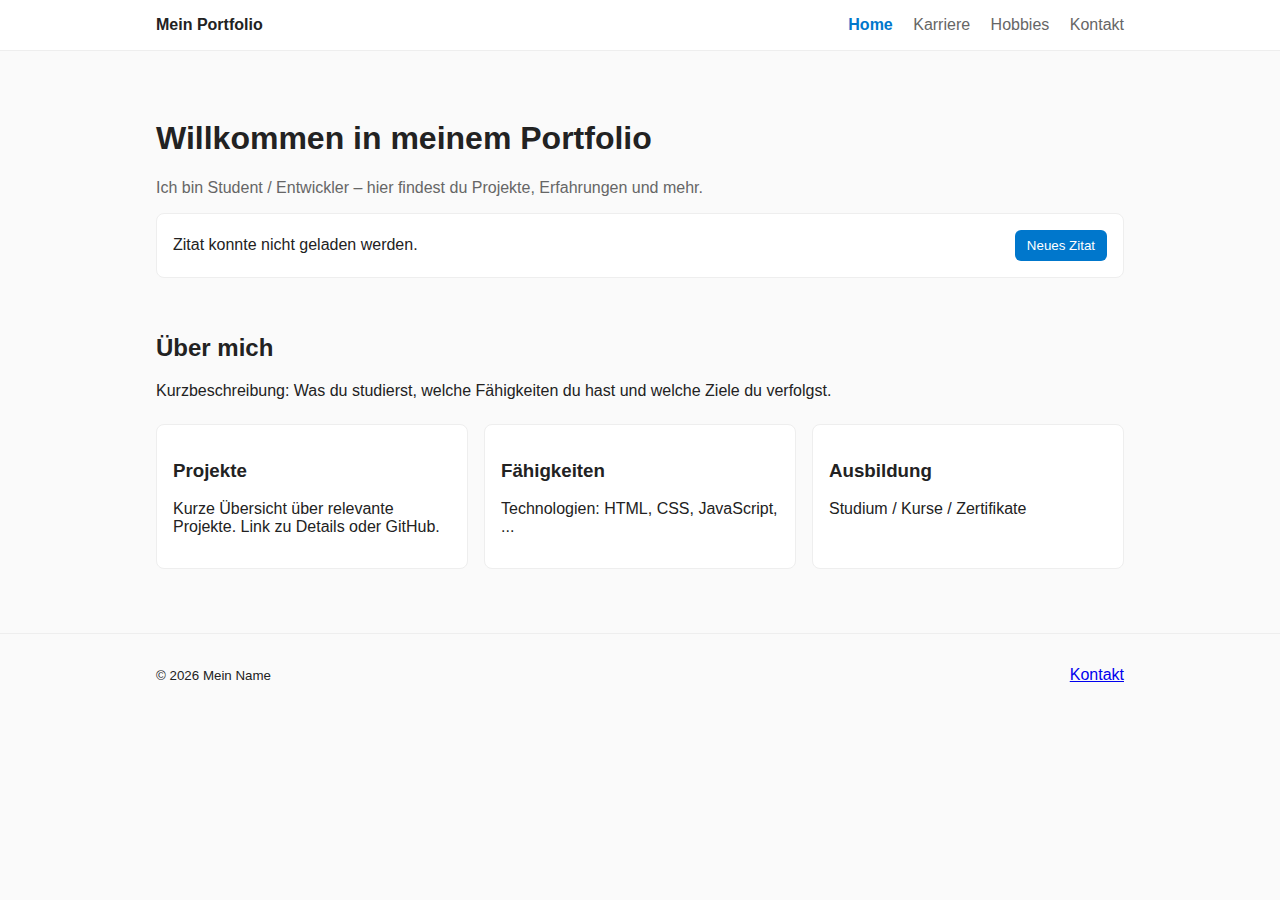
<file: portfolio/index.html>
<!doctype html>
<html lang="de">
<head>
  <meta charset="utf-8">
  <meta name="viewport" content="width=device-width,initial-scale=1">
  <title>Portfolio – Home</title>
  <link rel="stylesheet" href="css/style.css">
</head>
<body>
  <header class="site-header">
    <div class="container">
      <a class="logo" href="index.html">Mein Portfolio</a>
      <nav class="main-nav">
        <a href="index.html" class="active">Home</a>
        <a href="karriere.html">Karriere</a>
        <a href="hobbies.html">Hobbies</a>
        <a href="kontakt.html">Kontakt</a>
      </nav>
    </div>
  </header>

  <main class="container">
    <section class="hero">
      <h1>Willkommen in meinem Portfolio</h1>
      <p class="lead">Ich bin Student / Entwickler – hier findest du Projekte, Erfahrungen und mehr.</p>
      <div class="quote-box">
        <blockquote id="quote">Lade Zitat…</blockquote>
        <button id="newQuote">Neues Zitat</button>
      </div>
    </section>

    <section class="about">
      <h2>Über mich</h2>
      <p>Kurzbeschreibung: Was du studierst, welche Fähigkeiten du hast und welche Ziele du verfolgst.</p>
    </section>

    <section class="cards">
      <article class="card">
        <h3>Projekte</h3>
        <p>Kurze Übersicht über relevante Projekte. Link zu Details oder GitHub.</p>
      </article>
      <article class="card">
        <h3>Fähigkeiten</h3>
        <p>Technologien: HTML, CSS, JavaScript, ...</p>
      </article>
      <article class="card">
        <h3>Ausbildung</h3>
        <p>Studium / Kurse / Zertifikate</p>
      </article>
    </section>
  </main>

  <footer class="site-footer">
    <div class="container">
      <small>&copy; <span id="year"></span> Mein Name</small>
      <nav class="footer-nav">
        <a href="kontakt.html">Kontakt</a>
      </nav>
    </div>
  </footer>

  <script src="js/main.js"></script>
</body>
</html>
</file>
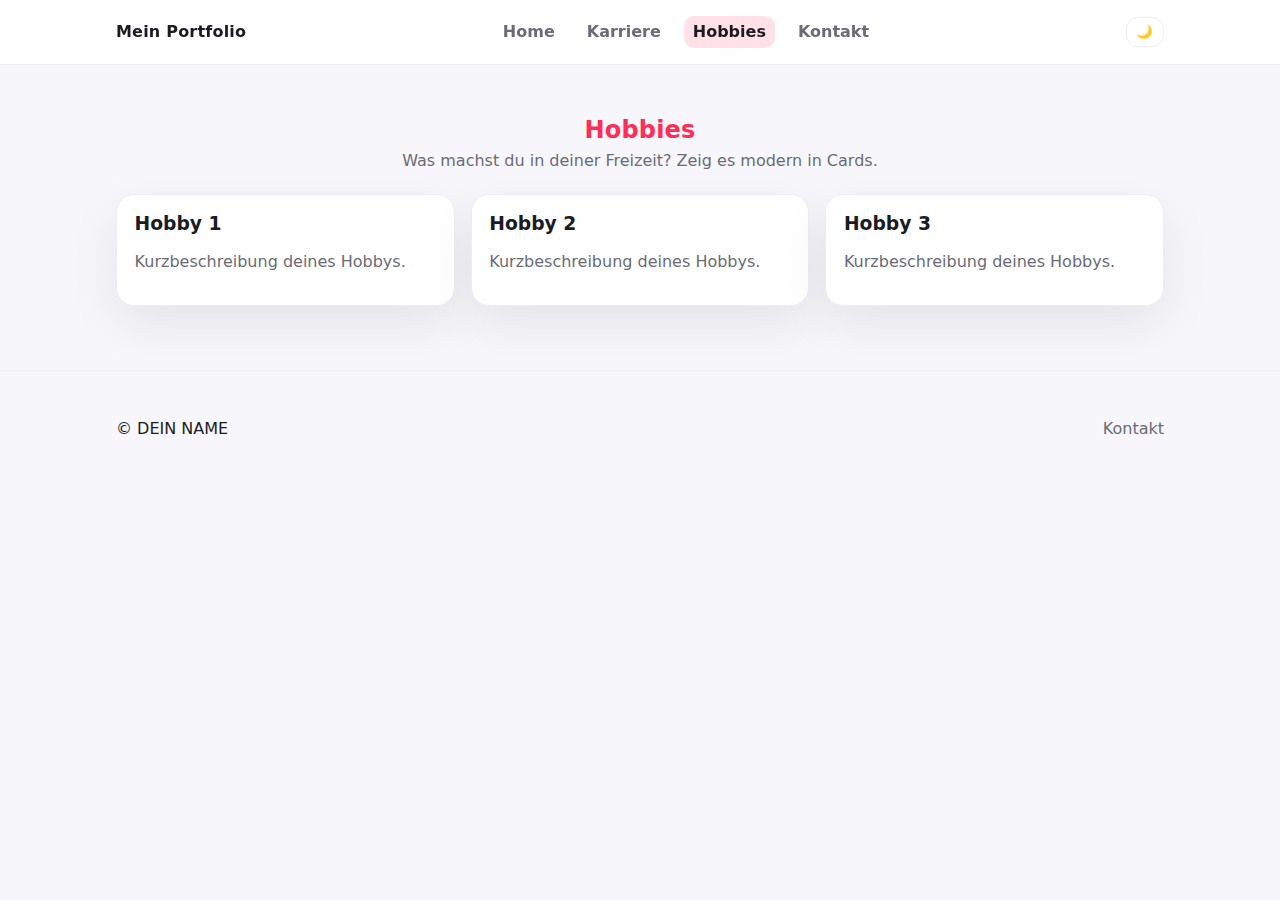
<file: hobbies.html>
<!DOCTYPE html>
<html lang="de">
<head>
  <meta charset="UTF-8" />
  <meta name="viewport" content="width=device-width, initial-scale=1.0" />
  <title>Portfolio – Hobbies</title>
  <link rel="stylesheet" href="css/style.css" />
</head>

<body>
  <header class="site-header">
    <div class="container">
      <a class="logo" href="index.html">Mein Portfolio</a>

      <nav class="main-nav">
        <a href="index.html">Home</a>
        <a href="karriere.html">Karriere</a>
        <a href="hobbies.html" class="active">Hobbies</a>
        <a href="kontakt.html">Kontakt</a>
      </nav>

      <button
        id="themeToggle"
        class="theme-toggle"
        type="button"
        aria-label="Darkmode umschalten"
        aria-pressed="false"
        title="Darkmode umschalten"
      >🌙</button>
    </div>
  </header>

  <main class="container">
    <header class="section-head">
      <h2>Hobbies</h2>
      <p>Was machst du in deiner Freizeit? Zeig es modern in Cards.</p>
    </header>

    <div class="cards">
      <article class="card">
        <h3>Hobby 1</h3>
        <p>Kurzbeschreibung deines Hobbys.</p>
      </article>

      <article class="card">
        <h3>Hobby 2</h3>
        <p>Kurzbeschreibung deines Hobbys.</p>
      </article>

      <article class="card">
        <h3>Hobby 3</h3>
        <p>Kurzbeschreibung deines Hobbys.</p>
      </article>
    </div>
  </main>

  <footer class="site-footer">
    <div class="container">
      <p>© <span id="year"></span> DEIN NAME</p>
      <nav class="footer-nav">
        <a href="kontakt.html">Kontakt</a>
      </nav>
    </div>
  </footer>

  <script src="js/main.js"></script>
</body>
</html>
</file>
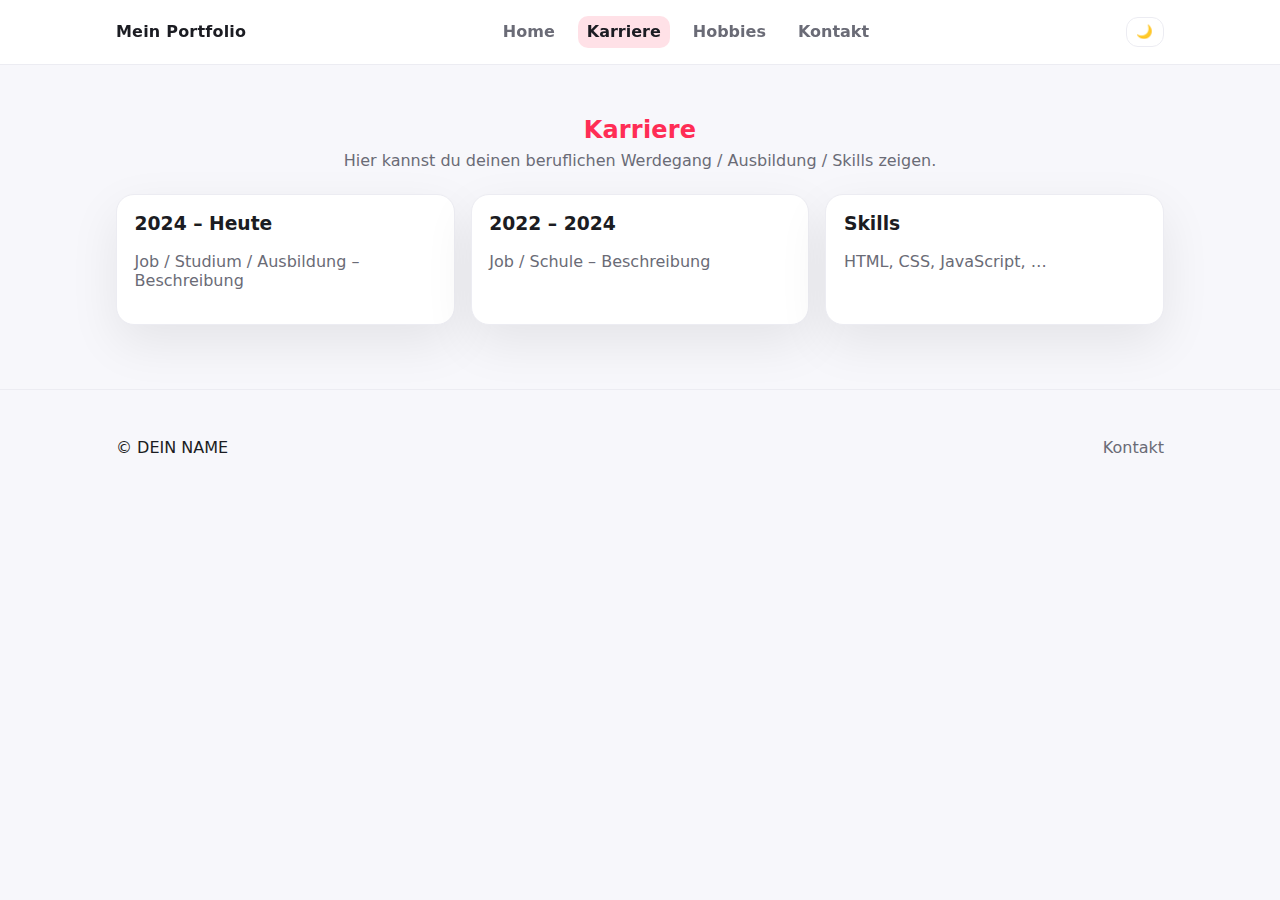
<file: karriere.html>
<!DOCTYPE html>
<html lang="de">
<head>
  <meta charset="UTF-8" />
  <meta name="viewport" content="width=device-width, initial-scale=1.0" />
  <title>Portfolio – Karriere</title>
  <link rel="stylesheet" href="css/style.css" />
</head>

<body>
  <header class="site-header">
    <div class="container">
      <a class="logo" href="index.html">Mein Portfolio</a>

      <nav class="main-nav">
        <a href="index.html">Home</a>
        <a href="karriere.html" class="active">Karriere</a>
        <a href="hobbies.html">Hobbies</a>
        <a href="kontakt.html">Kontakt</a>
      </nav>

      <button
        id="themeToggle"
        class="theme-toggle"
        type="button"
        aria-label="Darkmode umschalten"
        aria-pressed="false"
        title="Darkmode umschalten"
      >🌙</button>
    </div>
  </header>

  <main class="container">
    <header class="section-head">
      <h2>Karriere</h2>
      <p>Hier kannst du deinen beruflichen Werdegang / Ausbildung / Skills zeigen.</p>
    </header>

    <div class="cards">
      <article class="card">
        <h3>2024 – Heute</h3>
        <p>Job / Studium / Ausbildung – Beschreibung</p>
      </article>

      <article class="card">
        <h3>2022 – 2024</h3>
        <p>Job / Schule – Beschreibung</p>
      </article>

      <article class="card">
        <h3>Skills</h3>
        <p>HTML, CSS, JavaScript, …</p>
      </article>
    </div>
  </main>

  <footer class="site-footer">
    <div class="container">
      <p>© <span id="year"></span> DEIN NAME</p>
      <nav class="footer-nav">
        <a href="kontakt.html">Kontakt</a>
      </nav>
    </div>
  </footer>

  <script src="js/main.js"></script>
</body>
</html>
</file>
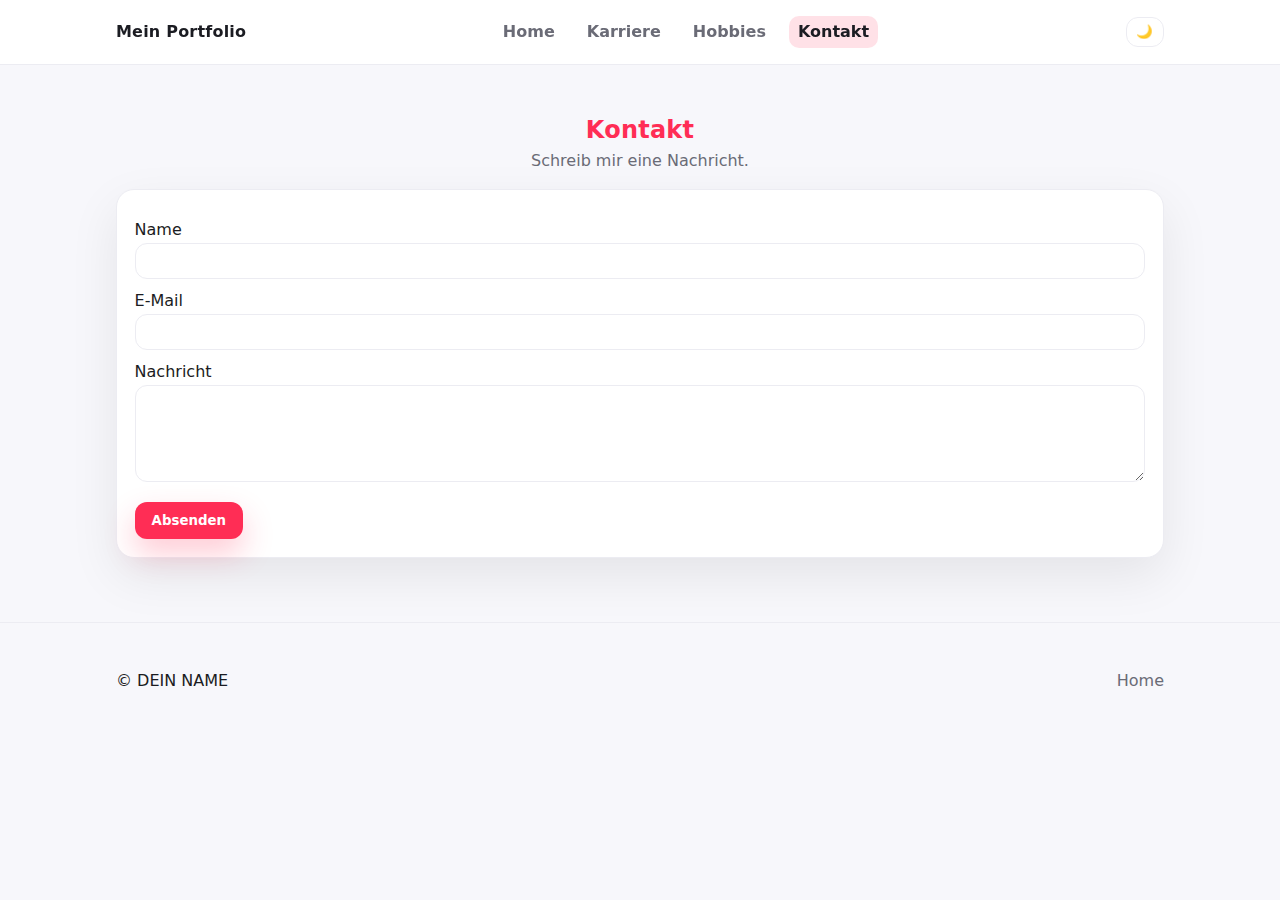
<file: kontakt.html>
<!DOCTYPE html>
<html lang="de">
<head>
  <meta charset="UTF-8" />
  <meta name="viewport" content="width=device-width, initial-scale=1.0" />
  <title>Portfolio – Kontakt</title>
  <link rel="stylesheet" href="css/style.css" />
</head>

<body>
  <header class="site-header">
    <div class="container">
      <a class="logo" href="index.html">Mein Portfolio</a>

      <nav class="main-nav">
        <a href="index.html">Home</a>
        <a href="karriere.html">Karriere</a>
        <a href="hobbies.html">Hobbies</a>
        <a href="kontakt.html" class="active">Kontakt</a>
      </nav>

      <button
        id="themeToggle"
        class="theme-toggle"
        type="button"
        aria-label="Darkmode umschalten"
        aria-pressed="false"
        title="Darkmode umschalten"
      >🌙</button>
    </div>
  </header>

  <main class="container">
    <header class="section-head">
      <h2>Kontakt</h2>
      <p>Schreib mir eine Nachricht.</p>
    </header>

    <section class="card">
      <form id="contactForm">
        <label>
          Name
          <input name="name" type="text" required />
        </label>

        <label>
          E-Mail
          <input name="email" type="email" required />
        </label>

        <label>
          Nachricht
          <textarea name="message" rows="5" required></textarea>
        </label>

        <button type="submit" class="btn primary" style="margin-top: 1rem;">
          Absenden
        </button>

        <p id="formSuccess" class="hidden" style="margin-top: 1rem;">
          Danke! Deine Nachricht wurde (lokal) abgesendet.
        </p>
      </form>
    </section>
  </main>

  <footer class="site-footer">
    <div class="container">
      <p>© <span id="year"></span> DEIN NAME</p>
      <nav class="footer-nav">
        <a href="index.html">Home</a>
      </nav>
    </div>
  </footer>

  <script src="js/main.js"></script>
</body>
</html>
</file>
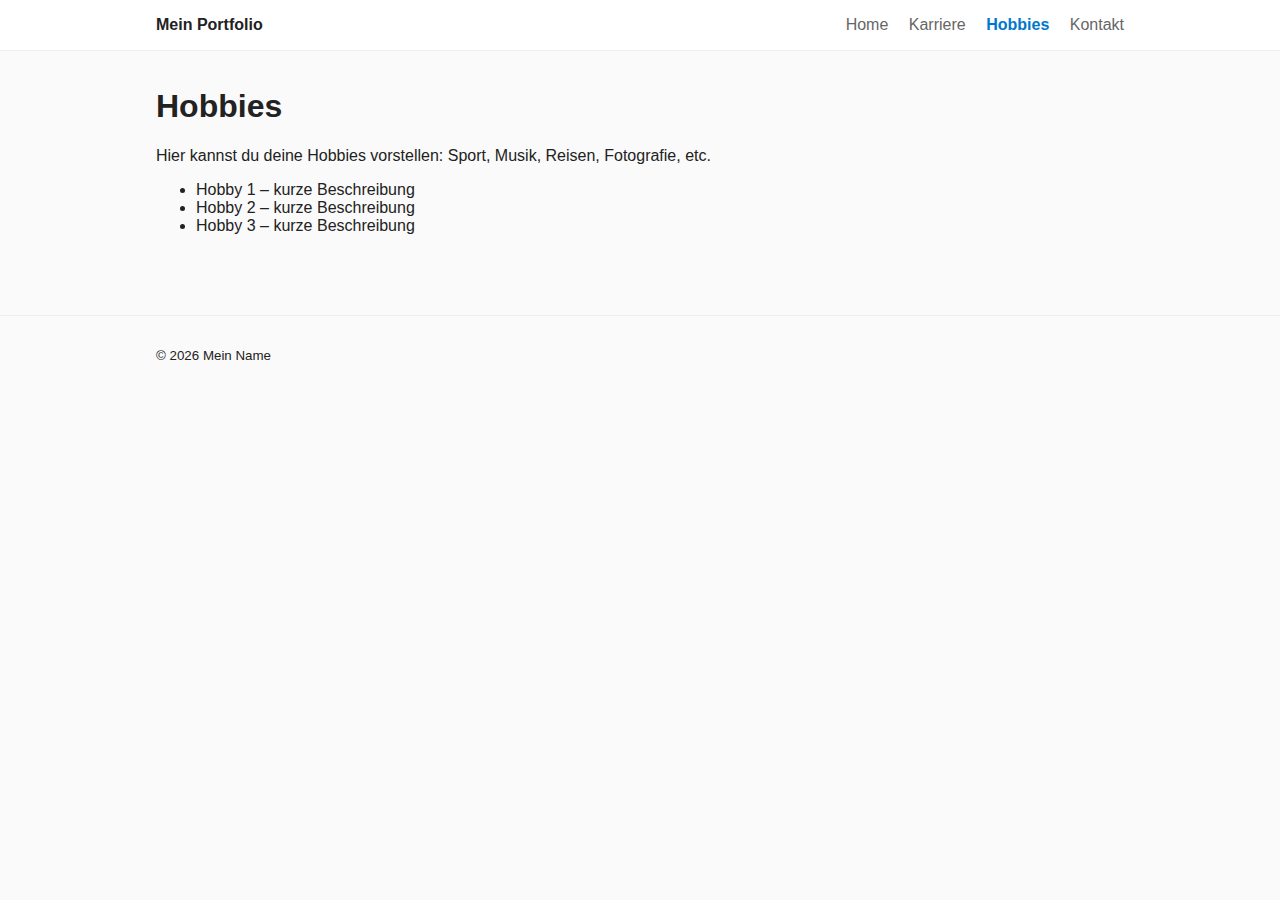
<file: portfolio/hobbies.html>
<!doctype html>
<html lang="de">
<head>
  <meta charset="utf-8">
  <meta name="viewport" content="width=device-width,initial-scale=1">
  <title>Portfolio – Hobbies</title>
  <link rel="stylesheet" href="css/style.css">
</head>
<body>
  <header class="site-header">
    <div class="container">
      <a class="logo" href="index.html">Mein Portfolio</a>
      <nav class="main-nav">
        <a href="index.html">Home</a>
        <a href="karriere.html">Karriere</a>
        <a href="hobbies.html" class="active">Hobbies</a>
        <a href="kontakt.html">Kontakt</a>
      </nav>
    </div>
  </header>

  <main class="container">
    <h1>Hobbies</h1>
    <section>
      <p>Hier kannst du deine Hobbies vorstellen: Sport, Musik, Reisen, Fotografie, etc.</p>
      <ul>
        <li>Hobby 1 – kurze Beschreibung</li>
        <li>Hobby 2 – kurze Beschreibung</li>
        <li>Hobby 3 – kurze Beschreibung</li>
      </ul>
    </section>
  </main>

  <footer class="site-footer">
    <div class="container">
      <small>&copy; <span id="year"></span> Mein Name</small>
    </div>
  </footer>

  <script src="js/main.js"></script>
</body>
</html>
</file>
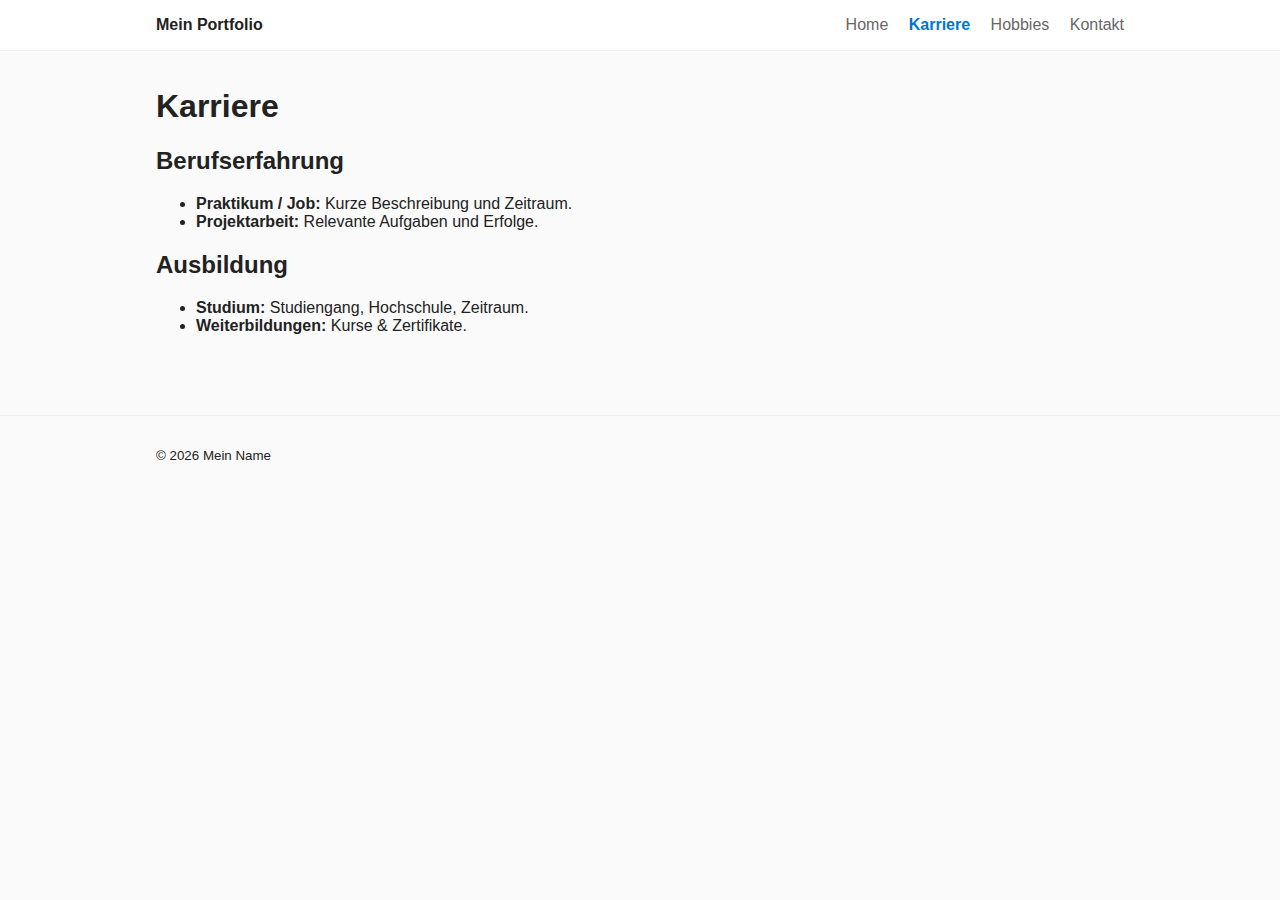
<file: portfolio/karriere.html>
<!doctype html>
<html lang="de">
<head>
  <meta charset="utf-8">
  <meta name="viewport" content="width=device-width,initial-scale=1">
  <title>Portfolio – Karriere</title>
  <link rel="stylesheet" href="css/style.css">
</head>
<body>
  <header class="site-header">
    <div class="container">
      <a class="logo" href="index.html">Mein Portfolio</a>
      <nav class="main-nav">
        <a href="index.html">Home</a>
        <a href="karriere.html" class="active">Karriere</a>
        <a href="hobbies.html">Hobbies</a>
        <a href="kontakt.html">Kontakt</a>
      </nav>
    </div>
  </header>

  <main class="container">
    <h1>Karriere</h1>
    <section>
      <h2>Berufserfahrung</h2>
      <ul>
        <li><strong>Praktikum / Job:</strong> Kurze Beschreibung und Zeitraum.</li>
        <li><strong>Projektarbeit:</strong> Relevante Aufgaben und Erfolge.</li>
      </ul>
    </section>

    <section>
      <h2>Ausbildung</h2>
      <ul>
        <li><strong>Studium:</strong> Studiengang, Hochschule, Zeitraum.</li>
        <li><strong>Weiterbildungen:</strong> Kurse & Zertifikate.</li>
      </ul>
    </section>
  </main>

  <footer class="site-footer">
    <div class="container">
      <small>&copy; <span id="year"></span> Mein Name</small>
    </div>
  </footer>

  <script src="js/main.js"></script>
</body>
</html>
</file>
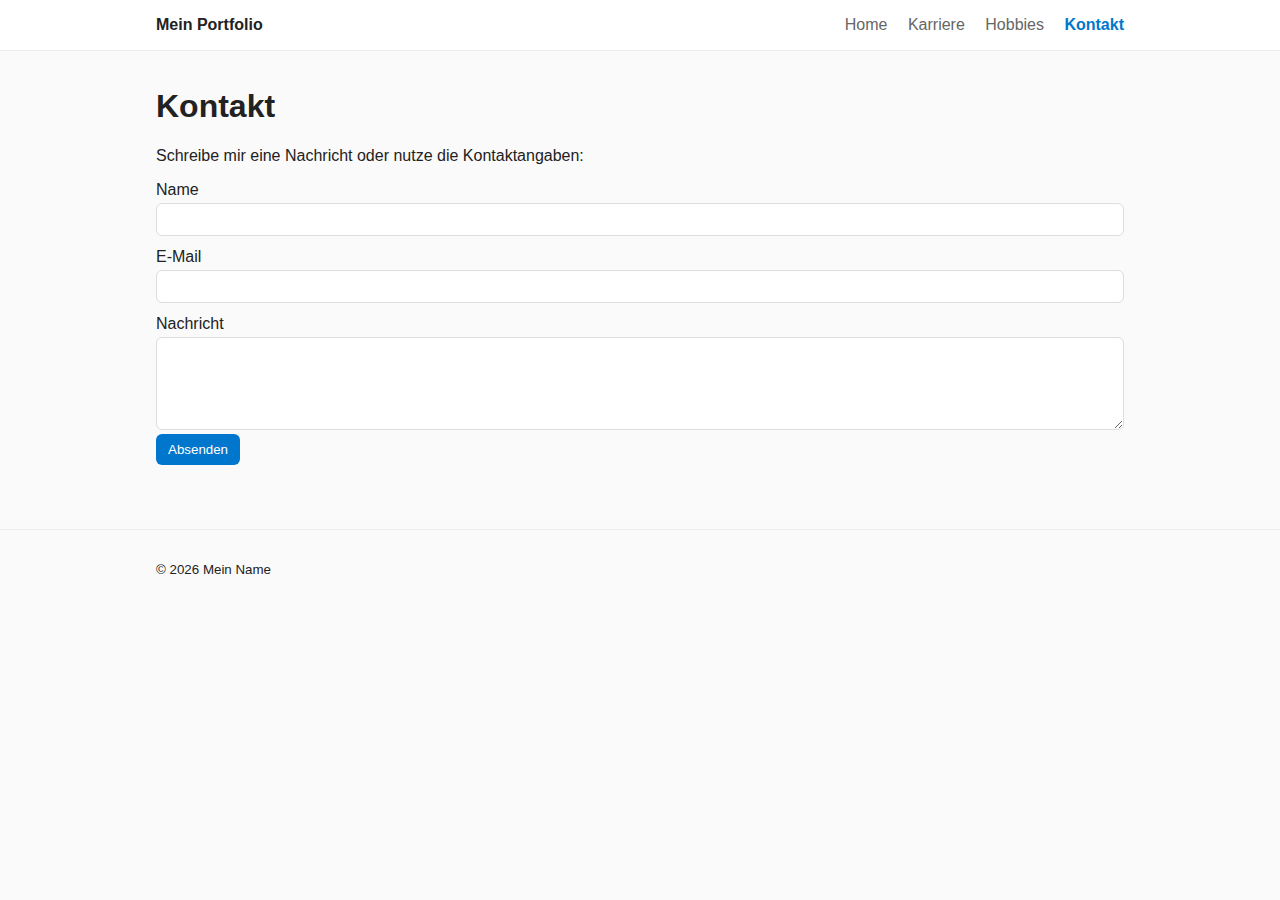
<file: portfolio/kontakt.html>
<!doctype html>
<html lang="de">
<head>
  <meta charset="utf-8">
  <meta name="viewport" content="width=device-width,initial-scale=1">
  <title>Portfolio – Kontakt</title>
  <link rel="stylesheet" href="css/style.css">
</head>
<body>
  <header class="site-header">
    <div class="container">
      <a class="logo" href="index.html">Mein Portfolio</a>
      <nav class="main-nav">
        <a href="index.html">Home</a>
        <a href="karriere.html">Karriere</a>
        <a href="hobbies.html">Hobbies</a>
        <a href="kontakt.html" class="active">Kontakt</a>
      </nav>
    </div>
  </header>

  <main class="container">
    <h1>Kontakt</h1>
    <section>
      <p>Schreibe mir eine Nachricht oder nutze die Kontaktangaben:</p>
      <form id="contactForm">
        <label for="name">Name</label>
        <input id="name" name="name" required>

        <label for="email">E-Mail</label>
        <input id="email" name="email" type="email" required>

        <label for="message">Nachricht</label>
        <textarea id="message" name="message" rows="5" required></textarea>

        <button type="submit">Absenden</button>
      </form>
      <div id="formSuccess" class="hidden">Danke! Die Nachricht wurde (lokal) empfangen.</div>
    </section>
  </main>

  <footer class="site-footer">
    <div class="container">
      <small>&copy; <span id="year"></span> Mein Name</small>
    </div>
  </footer>

  <script src="js/main.js"></script>
</body>
</html>
</file>
<file: portfolio/css/style.css>
/* Basic responsive styles for portfolio */
:root{
  --bg:#fafafa; --text:#222; --accent:#0077cc; --muted:#666;
}
*{box-sizing:border-box}
html,body{height:100%;margin:0;font-family:Inter,Segoe UI,Roboto,Arial,sans-serif;color:var(--text);background:var(--bg)}
.container{max-width:1000px;margin:0 auto;padding:1rem}
.site-header{background:#fff;border-bottom:1px solid #eee}
.site-header .container{display:flex;align-items:center;justify-content:space-between}
.logo{font-weight:700;text-decoration:none;color:var(--text)}
.main-nav a{margin-left:1rem;text-decoration:none;color:var(--muted)}
.main-nav a.active{color:var(--accent);font-weight:600}
.hero{padding:2rem 0}
.hero .lead{color:var(--muted);margin-top:.5rem}
.quote-box{margin-top:1rem;background:#fff;border:1px solid #eee;padding:1rem;border-radius:8px;display:flex;gap:1rem;align-items:center}
#quote{flex:1;margin:0}
button{background:var(--accent);color:#fff;border:0;padding:.5rem .75rem;border-radius:6px;cursor:pointer}
.cards{display:grid;grid-template-columns:repeat(auto-fit,minmax(220px,1fr));gap:1rem;margin-top:1.5rem}
.card{background:#fff;padding:1rem;border:1px solid #eee;border-radius:8px}
.about{margin-top:1.5rem}
.site-footer{margin-top:3rem;padding:1rem 0;border-top:1px solid #eee;background:transparent}
.site-footer .container{display:flex;justify-content:space-between;align-items:center}
label{display:block;margin-top:.75rem}
input,textarea{width:100%;padding:.5rem;border:1px solid #ddd;border-radius:6px;margin-top:.25rem}
.hidden{display:none}

@media (max-width:600px){
  .site-header .container{flex-direction:column;gap:.5rem;align-items:flex-start}
  .main-nav a{margin-left:0;margin-right: .75rem}
}
</file>
<file: css/style.css>
/* =========================================================
   style.css – Modern Portfolio (Pink Accent) + Darkmode
   ========================================================= */

/* -------------------- Theme Tokens (Default = Light) -------------------- */
:root{
  --bg:#f7f7fb;
  --text:#1b1c22;
  --muted:#6a6b76;

  /* Hauptakzent wie im Beispiel */
  --accent:#ff2d55;

  --surface:#ffffff;
  --border:#ececf2;

  --radius:14px;
  --shadow: 0 18px 50px rgba(0,0,0,.08);

  --container: 1080px;
}

/* Darkmode über <html data-theme="dark"> */
:root[data-theme="dark"]{
  --bg:#0f1115;
  --text:#eef0f3;
  --muted:#b0b4bd;

  --accent:#ff2d55;

  --surface:#151822;
  --border:#2a2f3a;

  --shadow: 0 18px 50px rgba(0,0,0,.35);
}

/* -------------------- Base / Reset -------------------- */
*{ box-sizing:border-box; }
html,body{ height:100%; }
body{
  margin:0;
  font-family: Inter, system-ui, -apple-system, Segoe UI, Roboto, Arial, sans-serif;
  background:var(--bg);
  color:var(--text);
}

img{ max-width:100%; display:block; }
a{ color:inherit; }

.container{
  max-width: var(--container);
  margin:0 auto;
  padding:1rem;
}

.hidden{ display:none; }

.accent{ color:var(--accent); }

/* -------------------- Header / Navigation -------------------- */
.site-header{
  position:sticky;
  top:0;
  z-index:50;
  background: color-mix(in srgb, var(--surface) 92%, transparent);
  backdrop-filter: blur(10px);
  border-bottom:1px solid var(--border);
}

.site-header .container{
  display:flex;
  align-items:center;
  justify-content:space-between;
  gap:1rem;
}

.logo{
  font-weight:800;
  letter-spacing:.2px;
  text-decoration:none;
}

.main-nav{
  display:flex;
  align-items:center;
  gap:.9rem;
}

.main-nav a{
  text-decoration:none;
  color:var(--muted);
  font-weight:600;
  padding:.4rem .55rem;
  border-radius:10px;
}

.main-nav a.active{
  color:var(--text);
  background: color-mix(in srgb, var(--accent) 14%, transparent);
}

/* Darkmode Toggle Button */
.theme-toggle{
  background:transparent;
  color:var(--text);
  border:1px solid var(--border);
  padding:.45rem .6rem;
  border-radius:12px;
  cursor:pointer;
  line-height:1;
}
.theme-toggle:hover{
  border-color: color-mix(in srgb, var(--accent) 55%, var(--border));
}

/* -------------------- Buttons -------------------- */
.btn{
  display:inline-flex;
  align-items:center;
  justify-content:center;
  gap:.5rem;
  padding:.65rem 1rem;
  border-radius:12px;
  text-decoration:none;
  font-weight:700;
  border:1px solid transparent;
  cursor:pointer;
}

.btn.primary{
  background:var(--accent);
  color:#fff;
  box-shadow: 0 14px 30px color-mix(in srgb, var(--accent) 25%, transparent);
}

.btn.ghost{
  background:transparent;
  border-color: var(--border);
  color:var(--text);
}

button{
  font-family:inherit;
}

/* -------------------- Hero (wie Beispiel) -------------------- */
.hero{
  padding: 2.5rem 0 1.5rem;
}

/* dunkler Hero-Hintergrund + pinke “Wave” */
.hero-split{
  position:relative;
  border-radius: 22px;
  overflow:hidden;
  background:
    radial-gradient(1200px 500px at 20% 20%, rgba(255,255,255,.08), transparent 55%),
    linear-gradient(135deg, #0c0d12, #151826);
  color:#fff;
  box-shadow: var(--shadow);
}

/* wenn Darkmode aktiv, bleibt Hero trotzdem dunkel (wie im Beispiel) */
:root[data-theme="dark"] .hero-split{
  box-shadow: 0 18px 55px rgba(0,0,0,.55);
}

.hero-split .hero-inner{
  display:grid;
  grid-template-columns: 1.1fr .9fr;
  gap:2rem;
  align-items:center;
  padding: 2.2rem;
}

/* pinke Blob/Wave unten rechts */
.hero-split::after{
  content:"";
  position:absolute;
  right:-180px;
  bottom:-220px;
  width:620px;
  height:520px;
  background: var(--accent);
  border-radius: 55% 45% 55% 45% / 55% 45% 55% 45%;
  transform: rotate(-8deg);
  opacity: .95;
}

/* noch eine dunkle weiche Form */
.hero-split::before{
  content:"";
  position:absolute;
  left:-220px;
  top:-260px;
  width:520px;
  height:520px;
  background: rgba(255,255,255,.06);
  border-radius: 55% 45% 55% 45% / 55% 45% 55% 45%;
  filter: blur(1px);
}

.hero-left{ position:relative; z-index:2; }
.hero-right{ position:relative; z-index:2; }

.hero-kicker{
  margin:0 0 .35rem 0;
  opacity:.9;
  font-weight:700;
}

.hero h1{
  margin:.1rem 0 .75rem;
  font-size: clamp(2rem, 3.2vw, 3.1rem);
  line-height:1.05;
  letter-spacing:-.5px;
}

.hero .lead{
  margin:0 0 1.1rem 0;
  color: rgba(255,255,255,.78);
  max-width: 52ch;
}

.hero-actions{
  display:flex;
  gap:.75rem;
  flex-wrap:wrap;
  margin-bottom: 1.2rem;
}

/* Bild rechts: “clean” + leichtes Shadow */
.hero-image{
  width:min(320px, 100%);
  margin-left:auto;
  border-radius: 18px;
  overflow:hidden;
  box-shadow: 0 18px 45px rgba(0,0,0,.35);
  border: 1px solid rgba(255,255,255,.12);
  background: rgba(255,255,255,.04);
}
.hero-image img{
  width:100%;
  height:100%;
  object-fit:cover;
}

/* Quote-Box im Hero: passende Karte */
.quote-box{
  display:flex;
  gap:1rem;
  align-items:center;
  padding: .95rem 1rem;
  border-radius: 16px;
  background: rgba(255,255,255,.06);
  border: 1px solid rgba(255,255,255,.10);
}

#quote{
  margin:0;
  flex:1;
  color: rgba(255,255,255,.85);
}

.quote-box button{
  background: rgba(255,255,255,.14);
  color:#fff;
  border: 1px solid rgba(255,255,255,.18);
  padding: .55rem .75rem;
  border-radius: 12px;
  cursor:pointer;
}
.quote-box button:hover{
  border-color: rgba(255,255,255,.35);
}

/* -------------------- Sections -------------------- */
.section-head{
  text-align:center;
  margin: 2.2rem auto 1.2rem;
  max-width: 70ch;
}
.section-head h2{
  margin:0;
  color: var(--accent);
  letter-spacing:.2px;
}
.section-head p{
  margin:.45rem 0 0;
  color: var(--muted);
}

/* About wie im Beispiel */
.about-modern{
  margin-top: 2.4rem;
}

.about-grid{
  display:grid;
  grid-template-columns: .9fr 1.1fr;
  gap:2rem;
  align-items:center;
  padding: 1.2rem 0;
}

.about-photo{
  width: min(320px, 100%);
  aspect-ratio: 1 / 1;
  margin: 0 auto;
  border-radius: 999px;
  padding: 18px;
  background: conic-gradient(from 210deg, var(--accent), color-mix(in srgb, var(--accent) 20%, transparent));
  box-shadow: var(--shadow);
}

.about-photo img{
  width:100%;
  height:100%;
  object-fit:cover;
  border-radius: 999px;
  background: var(--surface);
}

.about-text{
  background: var(--surface);
  border: 1px solid var(--border);
  border-radius: 18px;
  padding: 1.25rem 1.25rem;
  box-shadow: var(--shadow);
}

.about-text p{
  margin:0 0 1rem 0;
  color: var(--muted);
  line-height:1.6;
}

.social{
  display:flex;
  gap:.6rem;
  align-items:center;
}

.social a{
  width: 38px;
  height: 38px;
  border-radius: 12px;
  display:inline-flex;
  align-items:center;
  justify-content:center;
  border:1px solid var(--border);
  text-decoration:none;
  color: var(--text);
  font-weight:800;
  background: color-mix(in srgb, var(--surface) 80%, transparent);
}

.social a:hover{
  border-color: color-mix(in srgb, var(--accent) 55%, var(--border));
}

/* Cards / Projekte */
.cards{
  display:grid;
  grid-template-columns: repeat(auto-fit, minmax(240px, 1fr));
  gap:1rem;
  margin-top: 1.5rem;
}

.card{
  background: var(--surface);
  border:1px solid var(--border);
  border-radius: 18px;
  padding:1.1rem;
  box-shadow: var(--shadow);
}

.card h3{ margin-top:0; }
.card p{ color: var(--muted); }

/* -------------------- Footer -------------------- */
.site-footer{
  margin-top:3rem;
  padding:1rem 0;
  border-top:1px solid var(--border);
}

.site-footer .container{
  display:flex;
  justify-content:space-between;
  align-items:center;
  gap:1rem;
}

.footer-nav a{
  color: var(--muted);
  text-decoration:none;
}
.footer-nav a:hover{ color: var(--text); }

/* -------------------- Forms -------------------- */
label{ display:block; margin-top:.75rem; }

input,textarea{
  width:100%;
  padding:.6rem .7rem;
  border:1px solid var(--border);
  border-radius: 12px;
  margin-top:.25rem;
  background: var(--surface);
  color: var(--text);
}

/* -------------------- Responsive -------------------- */
@media (max-width: 860px){
  .hero-split .hero-inner{
    grid-template-columns: 1fr;
    padding: 1.5rem;
  }
  .hero-image{
    margin: 0;
    width: min(420px, 100%);
  }
  .about-grid{
    grid-template-columns: 1fr;
  }
}

@media (max-width: 600px){
  .site-header .container{
    flex-direction:column;
    align-items:flex-start;
    gap:.6rem;
  }
}
</file>
